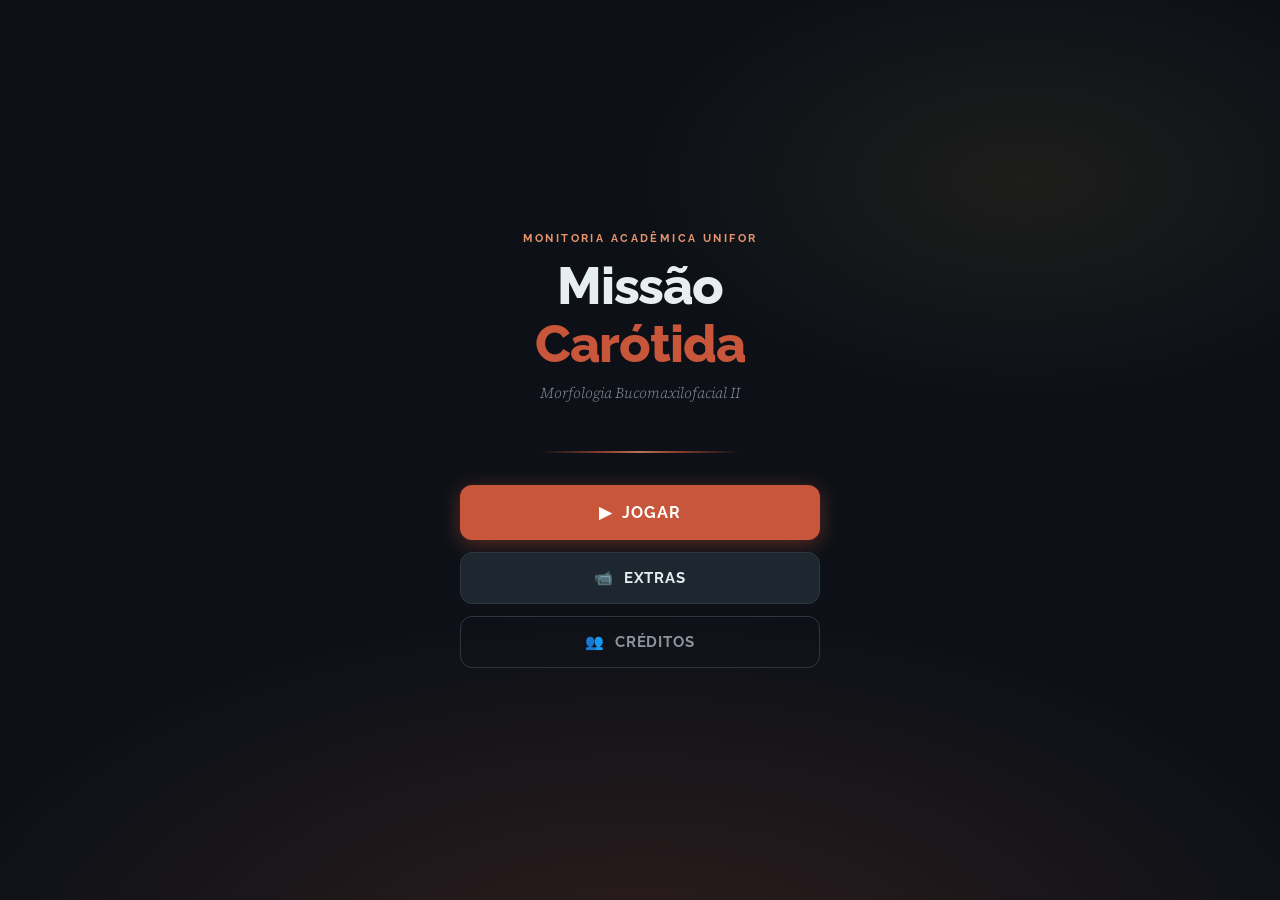
<file: index.html>
<!DOCTYPE html>
<html lang="pt-BR">
<head>
  <meta charset="UTF-8" />
  <meta name="viewport" content="width=device-width, initial-scale=1.0" />
  <title>Missão Carótida</title>
  <link rel="preconnect" href="https://fonts.googleapis.com" />
  <link href="https://fonts.googleapis.com/css2?family=Raleway:wght@300;400;600;700;800&family=Source+Serif+4:ital,wght@0,300;0,400;0,600;1,300&display=swap" rel="stylesheet" />
  <link rel="icon" href="data:image/svg+xml,%3Csvg xmlns=%22http://www.w3.org/2000/svg%22 viewBox=%220 0 100 100%22%3E%3Ctext y=%22.9em%22 font-size=%2290%22%3E%F0%9F%A6%B7%3C/text%3E%3C/svg%3E" />
  <link rel="apple-touch-icon" href="data:image/svg+xml,%3Csvg xmlns=%22http://www.w3.org/2000/svg%22 viewBox=%220 0 100 100%22%3E%3Ctext y=%22.9em%22 font-size=%2290%22%3E%F0%9F%A6%B7%3C/text%3E%3C/svg%3E" />
  <meta name="theme-color" content="#0d1117" />
  <link rel="stylesheet" href="style.css" />
</head>
<body>
  <div id="app"></div>
  <script src="game.js"></script>
</body>
</html>
</file>
<file: style.css>
/* ===== TOKENS ===== */
:root {
  --bg:        #0d1117;
  --surface:   #161b22;
  --surface2:  #1e2630;
  --border:    #30363d;
  --accent:    #c8563a;      /* arterial red */
  --accent2:   #e8956d;      /* lighter coral */
  --gold:      #d4a843;      /* bone/gold */
  --text:      #e6edf3;
  --text-muted:#8b949e;
  --green:     #3fb950;
  --red:       #f85149;
  --blue:      #58a6ff;

  --radius:    12px;
  --radius-lg: 20px;
  --shadow:    0 8px 32px rgba(0,0,0,0.5);

  --font-display: 'Raleway', sans-serif;
  --font-body:    'Source Serif 4', serif;
}

*, *::before, *::after { box-sizing: border-box; margin: 0; padding: 0; }

html, body {
  height: 100%;
  background: var(--bg);
  color: var(--text);
  font-family: var(--font-body);
  overflow: hidden;
}

#app {
  width: 100%;
  height: 100vh;
  display: flex;
  flex-direction: column;
  overflow: hidden;
}

/* ===== SCREEN BASE ===== */
.screen {
  width: 100%;
  height: 100%;
  display: none;
  flex-direction: column;
  align-items: center;
  justify-content: center;
  padding: 24px;
  position: relative;
  overflow-y: auto;
}
.screen.active { display: flex; }

/* ===== HOME ===== */
#screen-home {
  background:
    radial-gradient(ellipse 80% 60% at 50% 110%, rgba(200,86,58,0.18) 0%, transparent 70%),
    radial-gradient(ellipse 50% 40% at 80% 20%, rgba(212,168,67,0.08) 0%, transparent 60%),
    var(--bg);
}

.home-logo {
  text-align: center;
  margin-bottom: 48px;
}
.home-logo .eyebrow {
  font-family: var(--font-display);
  font-size: 11px;
  font-weight: 700;
  letter-spacing: 0.22em;
  text-transform: uppercase;
  color: var(--accent2);
  margin-bottom: 12px;
}
.home-logo h1 {
  font-family: var(--font-display);
  font-size: clamp(28px, 5vw, 52px);
  font-weight: 800;
  line-height: 1.1;
  color: var(--text);
  letter-spacing: -0.02em;
}
.home-logo h1 span {
  color: var(--accent);
}
.home-logo .subtitle {
  font-size: 15px;
  color: var(--text-muted);
  margin-top: 10px;
  font-style: italic;
  font-weight: 300;
}

/* Pulse vascular decoration */
.pulse-line {
  width: 280px;
  height: 40px;
  margin: 0 auto 32px;
  overflow: visible;
}

.home-buttons {
  display: flex;
  flex-direction: column;
  gap: 12px;
  width: 100%;
  max-width: 360px;
}

/* ===== BUTTONS ===== */
.btn {
  display: flex;
  align-items: center;
  justify-content: center;
  gap: 10px;
  padding: 16px 28px;
  border-radius: var(--radius);
  font-family: var(--font-display);
  font-size: 15px;
  font-weight: 700;
  letter-spacing: 0.06em;
  text-transform: uppercase;
  cursor: pointer;
  border: none;
  transition: all 0.18s ease;
  position: relative;
  overflow: hidden;
}
.btn::after {
  content: '';
  position: absolute;
  inset: 0;
  background: rgba(255,255,255,0);
  transition: background 0.15s;
}
.btn:hover::after { background: rgba(255,255,255,0.06); }
.btn:active { transform: scale(0.97); }

.btn-primary {
  background: var(--accent);
  color: #fff;
  box-shadow: 0 4px 20px rgba(200,86,58,0.4);
}
.btn-secondary {
  background: var(--surface2);
  color: var(--text);
  border: 1px solid var(--border);
}
.btn-ghost {
  background: transparent;
  color: var(--text-muted);
  border: 1px solid var(--border);
}
.btn-ghost:hover { color: var(--text); }

.btn-sm {
  padding: 9px 18px;
  font-size: 12px;
}
.btn-lg {
  padding: 18px 36px;
  font-size: 16px;
}

.btn:disabled {
  opacity: 0.4;
  cursor: not-allowed;
}
.btn:disabled:active { transform: none; }

/* ===== OVERLAY / POPUP ===== */
.overlay {
  position: fixed;
  inset: 0;
  background: rgba(0,0,0,0.75);
  backdrop-filter: blur(4px);
  display: flex;
  align-items: center;
  justify-content: center;
  z-index: 100;
  padding: 24px;
  opacity: 0;
  pointer-events: none;
  transition: opacity 0.2s;
}
.overlay.active {
  opacity: 1;
  pointer-events: all;
}

.popup {
  background: var(--surface);
  border: 1px solid var(--border);
  border-radius: var(--radius-lg);
  padding: 32px;
  max-width: 480px;
  width: 100%;
  box-shadow: var(--shadow);
  transform: translateY(8px);
  transition: transform 0.2s;
}
.overlay.active .popup { transform: translateY(0); }

.popup h2 {
  font-family: var(--font-display);
  font-size: 20px;
  font-weight: 700;
  margin-bottom: 8px;
  color: var(--text);
}
.popup .popup-body {
  font-size: 14px;
  color: var(--text-muted);
  line-height: 1.7;
  margin-bottom: 20px;
}
.popup-actions {
  display: flex;
  gap: 10px;
  justify-content: flex-end;
  flex-wrap: wrap;
}

/* ===== CREDITS POPUP ===== */
.credits-list {
  display: flex;
  flex-direction: column;
  gap: 12px;
  margin: 16px 0;
}
.credit-item {
  background: var(--surface2);
  border-radius: var(--radius);
  padding: 12px 16px;
}
.credit-item .name {
  font-family: var(--font-display);
  font-weight: 700;
  font-size: 14px;
  color: var(--text);
}
.credit-item .role {
  font-size: 12px;
  color: var(--text-muted);
  margin-top: 2px;
}

/* ===== LIVES HUD ===== */
.hud {
  display: flex;
  align-items: center;
  justify-content: space-between;
  width: 100%;
  max-width: 720px;
  padding: 12px 20px;
  background: var(--surface);
  border-radius: var(--radius);
  border: 1px solid var(--border);
  margin-bottom: 20px;
  flex-shrink: 0;
}
.hud-phase {
  font-family: var(--font-display);
  font-size: 11px;
  font-weight: 700;
  letter-spacing: 0.15em;
  text-transform: uppercase;
  color: var(--accent2);
}
.hud-lives {
  display: flex;
  gap: 6px;
}
.heart {
  font-size: 18px;
  transition: all 0.3s;
}
.heart.lost {
  filter: grayscale(1);
  opacity: 0.3;
}
.hud-progress {
  font-family: var(--font-display);
  font-size: 12px;
  color: var(--text-muted);
  font-weight: 600;
}

/* ===== GAME CONTENT WRAPPER ===== */
.game-wrap {
  width: 100%;
  max-width: 720px;
  flex: 1;
  display: flex;
  flex-direction: column;
  overflow: hidden;
}

/* ===== ANATOMY SVG AREA ===== */
.anatomy-stage {
  position: relative;
  width: 100%;
  background: var(--surface);
  border-radius: var(--radius-lg);
  border: 1px solid var(--border);
  overflow: hidden;
  flex-shrink: 0;
}

.anatomy-stage svg {
  width: 100%;
  height: auto;
  display: block;
}

/* ===== QUESTION PANEL ===== */
.question-panel {
  background: var(--surface);
  border: 1px solid var(--border);
  border-radius: var(--radius-lg);
  padding: 24px;
  margin-top: 16px;
  flex-shrink: 0;
}

.question-label {
  font-family: var(--font-display);
  font-size: 11px;
  font-weight: 700;
  letter-spacing: 0.18em;
  text-transform: uppercase;
  color: var(--accent2);
  margin-bottom: 8px;
}
.question-text {
  font-size: 17px;
  font-weight: 400;
  color: var(--text);
  margin-bottom: 20px;
  line-height: 1.5;
}

/* Text input */
.answer-input-wrap {
  display: flex;
  gap: 10px;
}
.answer-input {
  flex: 1;
  background: var(--bg);
  border: 1.5px solid var(--border);
  border-radius: var(--radius);
  padding: 12px 16px;
  color: var(--text);
  font-family: var(--font-display);
  font-size: 14px;
  font-weight: 700;
  letter-spacing: 0.06em;
  outline: none;
  transition: border-color 0.15s;
}
.answer-input:focus { border-color: var(--accent2); }
.answer-input.correct { border-color: var(--green); }
.answer-input.wrong { border-color: var(--red); }

/* Checkbox options */
.options-grid {
  display: flex;
  flex-direction: column;
  gap: 8px;
  margin-bottom: 20px;
}
.option-item {
  display: flex;
  align-items: center;
  gap: 12px;
  padding: 12px 16px;
  background: var(--bg);
  border: 1.5px solid var(--border);
  border-radius: var(--radius);
  cursor: pointer;
  transition: all 0.15s;
  user-select: none;
}
.option-item:hover { border-color: var(--accent2); background: var(--surface2); }
.option-item.selected { border-color: var(--accent); background: rgba(200,86,58,0.08); }
.option-item.correct-reveal { border-color: var(--green); background: rgba(63,185,80,0.08); }
.option-item.wrong-reveal { border-color: var(--red); background: rgba(248,81,73,0.08); }
.option-check {
  width: 20px; height: 20px;
  border-radius: 4px;
  border: 2px solid var(--border);
  display: flex; align-items: center; justify-content: center;
  flex-shrink: 0;
  transition: all 0.15s;
  font-size: 12px;
}
.option-item.selected .option-check {
  background: var(--accent);
  border-color: var(--accent);
  color: #fff;
}
.option-item.correct-reveal .option-check {
  background: var(--green);
  border-color: var(--green);
  color: #fff;
}
.option-text {
  font-family: var(--font-display);
  font-size: 13px;
  font-weight: 600;
  letter-spacing: 0.04em;
}

/* Feedback banner */
.feedback {
  padding: 12px 16px;
  border-radius: var(--radius);
  font-family: var(--font-display);
  font-size: 13px;
  font-weight: 600;
  margin-bottom: 16px;
  display: none;
  line-height: 1.5;
}
.feedback.show { display: block; }
.feedback.success { background: rgba(63,185,80,0.12); color: var(--green); border: 1px solid rgba(63,185,80,0.3); }
.feedback.error { background: rgba(248,81,73,0.12); color: var(--red); border: 1px solid rgba(248,81,73,0.3); }
.feedback.info { background: rgba(88,166,255,0.12); color: var(--blue); border: 1px solid rgba(88,166,255,0.3); }

/* ===== PUZZLE PHASE ===== */
.puzzle-wrap {
  display: flex;
  flex-direction: column;
  align-items: center;
  gap: 16px;
  width: 100%;
}

.artery-tree {
  width: 100%;
  position: relative;
}
.artery-tree svg {
  width: 100%;
  height: auto;
}

/* Piece slots */
.piece-slot {
  fill: rgba(200,86,58,0.12);
  stroke: var(--accent);
  stroke-width: 1.5;
  stroke-dasharray: 5 3;
  cursor: pointer;
  transition: all 0.2s;
  rx: 6;
}
.piece-slot:hover {
  fill: rgba(200,86,58,0.22);
}
.piece-slot.placed {
  fill: rgba(200,86,58,0.3);
  stroke-dasharray: none;
  cursor: default;
}
.piece-slot.placed-correct {
  fill: rgba(63,185,80,0.2);
  stroke: var(--green);
  stroke-dasharray: none;
}

/* Artery label inside slot */
.slot-label {
  font-family: 'Raleway', sans-serif;
  font-size: 9px;
  font-weight: 700;
  fill: var(--text);
  text-anchor: middle;
  dominant-baseline: middle;
  letter-spacing: 0.04em;
  pointer-events: none;
}

/* ===== FILL-IN GAME (Phase 2) ===== */
.fill-game {
  width: 100%;
  max-width: 680px;
}
.fill-progress-bar {
  height: 4px;
  background: var(--surface2);
  border-radius: 2px;
  margin-bottom: 24px;
  overflow: hidden;
}
.fill-progress-inner {
  height: 100%;
  background: var(--accent);
  border-radius: 2px;
  transition: width 0.4s ease;
}

.fill-card {
  background: var(--surface);
  border: 1px solid var(--border);
  border-radius: var(--radius-lg);
  padding: 32px;
  margin-bottom: 16px;
}
.fill-artery-name {
  font-family: var(--font-display);
  font-size: 22px;
  font-weight: 800;
  color: var(--accent2);
  margin-bottom: 8px;
  letter-spacing: -0.01em;
}
.fill-prompt {
  font-size: 15px;
  color: var(--text-muted);
  margin-bottom: 24px;
}
.fill-options {
  display: grid;
  grid-template-columns: 1fr 1fr;
  gap: 10px;
}
@media (max-width: 520px) {
  .fill-options { grid-template-columns: 1fr; }
}
.fill-option {
  background: var(--bg);
  border: 1.5px solid var(--border);
  border-radius: var(--radius);
  padding: 14px 16px;
  cursor: pointer;
  font-family: var(--font-display);
  font-size: 12px;
  font-weight: 600;
  color: var(--text);
  letter-spacing: 0.03em;
  transition: all 0.15s;
  text-align: left;
  line-height: 1.4;
}
.fill-option:hover { border-color: var(--accent2); background: var(--surface2); }
.fill-option.selected-correct { background: rgba(63,185,80,0.1); border-color: var(--green); color: var(--green); }
.fill-option.selected-wrong { background: rgba(248,81,73,0.1); border-color: var(--red); color: var(--red); }
.fill-option.reveal-correct { background: rgba(63,185,80,0.1); border-color: var(--green); color: var(--green); }
.fill-option:disabled, .fill-option[disabled] { cursor: default; }

.fill-score {
  font-family: var(--font-display);
  font-size: 13px;
  color: var(--text-muted);
  text-align: center;
  font-weight: 600;
}

/* ===== COMPLETION / VICTORY SCREEN ===== */
#screen-victory {
  background:
    radial-gradient(ellipse 80% 60% at 50% 110%, rgba(63,185,80,0.15) 0%, transparent 70%),
    var(--bg);
}
.victory-content {
  text-align: center;
  max-width: 480px;
}
.victory-icon {
  font-size: 72px;
  margin-bottom: 16px;
  animation: pop 0.5s cubic-bezier(0.34, 1.56, 0.64, 1);
}
@keyframes pop {
  from { transform: scale(0); opacity: 0; }
  to { transform: scale(1); opacity: 1; }
}
.victory-content h2 {
  font-family: var(--font-display);
  font-size: 32px;
  font-weight: 800;
  margin-bottom: 8px;
}
.victory-content p {
  color: var(--text-muted);
  margin-bottom: 32px;
  line-height: 1.6;
}

/* ===== GAME OVER SCREEN ===== */
.gameover-overlay {
  position: fixed;
  inset: 0;
  background: rgba(0,0,0,0.85);
  display: flex;
  align-items: center;
  justify-content: center;
  z-index: 200;
  flex-direction: column;
  gap: 20px;
  opacity: 0;
  pointer-events: none;
  transition: opacity 0.3s;
}
.gameover-overlay.active {
  opacity: 1;
  pointer-events: all;
}
.gameover-box {
  text-align: center;
  padding: 40px;
  background: var(--surface);
  border: 1px solid var(--red);
  border-radius: var(--radius-lg);
  max-width: 400px;
  width: 90%;
}
.gameover-box h2 {
  font-family: var(--font-display);
  font-size: 28px;
  font-weight: 800;
  color: var(--red);
  margin-bottom: 8px;
}
.gameover-box p {
  color: var(--text-muted);
  margin-bottom: 24px;
  font-size: 14px;
}

/* ===== PHASE SELECTOR ===== */
#screen-phases {
  background:
    radial-gradient(ellipse 60% 40% at 20% 80%, rgba(88,166,255,0.08) 0%, transparent 60%),
    var(--bg);
}
.phases-grid {
  display: grid;
  grid-template-columns: 1fr 1fr;
  gap: 16px;
  width: 100%;
  max-width: 600px;
  margin-top: 24px;
}
@media (max-width: 480px) {
  .phases-grid { grid-template-columns: 1fr; }
}
.phase-card {
  background: var(--surface);
  border: 1px solid var(--border);
  border-radius: var(--radius-lg);
  padding: 24px;
  cursor: pointer;
  transition: all 0.2s;
  text-align: left;
}
.phase-card:hover { border-color: var(--accent); transform: translateY(-2px); }
.phase-card.locked { opacity: 0.4; cursor: not-allowed; }
.phase-card.locked:hover { transform: none; border-color: var(--border); }
.phase-num {
  font-family: var(--font-display);
  font-size: 11px;
  font-weight: 700;
  letter-spacing: 0.2em;
  color: var(--accent2);
  margin-bottom: 6px;
}
.phase-title {
  font-family: var(--font-display);
  font-size: 16px;
  font-weight: 700;
  color: var(--text);
  margin-bottom: 4px;
}
.phase-desc {
  font-size: 12px;
  color: var(--text-muted);
  line-height: 1.5;
}
.phase-badge {
  display: inline-block;
  margin-top: 10px;
  font-family: var(--font-display);
  font-size: 10px;
  font-weight: 700;
  letter-spacing: 0.12em;
  padding: 3px 8px;
  border-radius: 4px;
  text-transform: uppercase;
}
.phase-badge.done { background: rgba(63,185,80,0.15); color: var(--green); }
.phase-badge.open { background: rgba(200,86,58,0.15); color: var(--accent2); }
.phase-badge.locked-badge { background: rgba(139,148,158,0.15); color: var(--text-muted); }

/* ===== TRANSITION ANIMATION ===== */
.screen-enter {
  animation: screenIn 0.35s ease both;
}
@keyframes screenIn {
  from { opacity: 0; transform: translateY(16px); }
  to { opacity: 1; transform: translateY(0); }
}

/* ===== SCROLLBAR ===== */
::-webkit-scrollbar { width: 6px; }
::-webkit-scrollbar-track { background: transparent; }
::-webkit-scrollbar-thumb { background: var(--border); border-radius: 3px; }

/* ===== UTIL ===== */
.text-center { text-align: center; }
.mt-8 { margin-top: 8px; }
.mt-16 { margin-top: 16px; }
.mb-16 { margin-bottom: 16px; }
.text-muted { color: var(--text-muted); font-size: 13px; }
.w-full { width: 100%; }
.flex-gap { display: flex; gap: 10px; }

/* Step indicator */
.step-indicator {
  display: flex;
  gap: 6px;
  margin-bottom: 16px;
}
.step-dot {
  width: 8px;
  height: 8px;
  border-radius: 50%;
  background: var(--border);
  transition: background 0.2s;
}
.step-dot.active { background: var(--accent); }
.step-dot.done { background: var(--green); }

/* ===== CUSTOM SELECT / DROPDOWN ===== */
.custom-select-wrap {
  position: relative;
  width: 100%;
}

.custom-select-btn {
  width: 100%;
  display: flex;
  align-items: center;
  justify-content: space-between;
  padding: 12px 16px;
  background: var(--bg);
  border: 1.5px solid var(--border);
  border-radius: var(--radius);
  cursor: pointer;
  transition: border-color 0.15s;
  font-family: var(--font-display);
  font-size: 13px;
  font-weight: 600;
  color: var(--text);
  text-align: left;
}
.custom-select-btn:hover { border-color: var(--accent2); }

.select-arrow {
  color: var(--text-muted);
  font-size: 14px;
  flex-shrink: 0;
  transition: transform 0.2s;
}
.custom-select-list.open + * .select-arrow,
.custom-select-btn:has(+ .custom-select-list.open) .select-arrow {
  transform: rotate(180deg);
}

.custom-select-list {
  position: absolute;
  top: calc(100% + 6px);
  left: 0; right: 0;
  background: var(--surface);
  border: 1.5px solid var(--border);
  border-radius: var(--radius);
  max-height: 240px;
  overflow-y: auto;
  z-index: 200;
  box-shadow: 0 8px 24px rgba(0,0,0,0.5);
  display: none;
}
.custom-select-list.open { display: block; }

.custom-select-option {
  padding: 11px 16px;
  font-family: var(--font-display);
  font-size: 12px;
  font-weight: 600;
  letter-spacing: 0.03em;
  color: var(--text);
  cursor: pointer;
  transition: background 0.12s;
  border-bottom: 1px solid var(--border);
}
.custom-select-option:last-child { border-bottom: none; }
.custom-select-option:hover { background: var(--surface2); }
.custom-select-option.active {
  background: rgba(200,86,58,0.12);
  color: var(--accent2);
}

/* ===== SLOT CLICKABLE HOVER ===== */
.slot-clickable:hover rect {
  fill: rgba(200,86,58,0.2) !important;
}

/* ===== HUD BACK BUTTON ===== */
.hud .btn-ghost:hover {
  background: rgba(255,255,255,0.06);
}

/* ===== PHASE 2 CARD GRID ===== */
.p2-card-grid {
  display: grid;
  grid-template-columns: 1fr 1fr;
  gap: 8px;
  width: 100%;
  max-width: 680px;
  margin: 0 auto;
}
@media (max-width: 500px) {
  .p2-card-grid { grid-template-columns: 1fr; }
}

.p2-card {
  display: flex;
  align-items: center;
  gap: 10px;
  padding: 10px 14px;
  background: var(--surface);
  border: 1.5px solid var(--border);
  border-radius: var(--radius);
  cursor: pointer;
  transition: all 0.15s;
  user-select: none;
}
.p2-card:hover {
  border-color: var(--accent);
  background: var(--surface2);
  transform: translateY(-1px);
}
.p2-card-done {
  border-color: var(--green);
  background: rgba(63,185,80,0.06);
  cursor: default;
}
.p2-card-done:hover { transform: none; background: rgba(63,185,80,0.06); border-color: var(--green); }

.p2-card-num {
  width: 28px;
  height: 28px;
  border-radius: 50%;
  background: rgba(200,86,58,0.85);
  color: #fff;
  font-family: var(--font-display);
  font-size: 12px;
  font-weight: 800;
  display: flex;
  align-items: center;
  justify-content: center;
  flex-shrink: 0;
}
.p2-card-num-done {
  background: var(--green);
}

.p2-card-info {
  flex: 1;
  min-width: 0;
}
.p2-card-type {
  font-family: var(--font-display);
  font-size: 9px;
  font-weight: 700;
  letter-spacing: 0.12em;
  text-transform: uppercase;
  color: var(--text-muted);
  margin-bottom: 2px;
}
.p2-card-label {
  font-family: var(--font-display);
  font-size: 11px;
  font-weight: 700;
  color: var(--text);
  letter-spacing: 0.03em;
  white-space: nowrap;
  overflow: hidden;
  text-overflow: ellipsis;
}
.p2-card-done .p2-card-label { color: var(--green); }

.p2-card-check {
  color: var(--green);
  font-size: 16px;
  font-weight: 700;
  flex-shrink: 0;
}

/* 2-col options for phase 1 muscles */
@media (max-width: 480px) {
  .options-grid[style*="grid-template-columns:1fr 1fr"] {
    grid-template-columns: 1fr !important;
  }
}
.option-item {
  font-size: 11px;
}
.option-text {
  font-size: 11px;
  letter-spacing: 0.02em;
}

/* ===== PULSE DIVIDER (replaces decorative SVG) ===== */
.pulse-divider {
  width: 200px;
  height: 2px;
  margin: 0 auto 32px;
  background: linear-gradient(90deg,
    transparent 0%,
    var(--accent) 35%,
    var(--accent2) 50%,
    var(--accent) 65%,
    transparent 100%);
  border-radius: 2px;
  opacity: 0.75;
}


/* ===== FASE 2 — QUEBRA-CABEÇA ===== */
#p2-layout {
  display: flex; gap: 16px; width: 100%;
  max-width: 820px; margin: 0 auto; align-items: flex-start;
}
#p2-layout * { box-sizing: border-box; }

/* ── bandeja lateral rolável ───────────────────────────── */
#p2-bandeja {
  flex: 0 0 156px; display: flex; flex-direction: column;
  background: var(--surface); border: 1px solid var(--border);
  border-radius: 12px; overflow: hidden;
  height: 70vh; max-height: 620px;
}
.p2-bandeja-cab {
  display: flex; align-items: center; justify-content: space-between;
  padding: 9px 12px; background: var(--surface2);
  border-bottom: 1px solid var(--border);
  font-family: var(--font-display); font-size: 10px; font-weight: 800;
  letter-spacing: .12em; text-transform: uppercase; color: var(--accent2);
  flex-shrink: 0;
}
.p2-bandeja-cab span {
  background: var(--accent); color: #fff; border-radius: 10px;
  padding: 1px 7px; font-size: 10px;
}
.p2-bandeja-lista {
  flex: 1; min-height: 0;
  overflow-y: auto; overflow-x: hidden;
  padding: 10px 8px;
  display: flex; flex-direction: column; gap: 9px; align-items: center;
  scrollbar-width: thin;
}
.p2-bandeja-lista, .p2-bandeja-lista * { box-sizing: border-box; }
.p2-bandeja-lista::-webkit-scrollbar { width: 6px; }
.p2-bandeja-lista::-webkit-scrollbar-track { background: transparent; }
.p2-bandeja-lista::-webkit-scrollbar-thumb {
  background: var(--border); border-radius: 3px;
}
.p2-bandeja-lista::-webkit-scrollbar-thumb:hover { background: var(--accent); }
.p2-bandeja-vazia {
  font-family: var(--font-display); font-size: 10px; font-weight: 700;
  color: var(--green); text-align: center; line-height: 1.6; padding: 14px 4px;
}

/* ── peça na bandeja ───────────────────────────────────── */
.p2-piece {
  width: 100%; max-width: 122px; height: 100px; flex-shrink: 0;
  display: flex; align-items: center; justify-content: center;
  background: var(--surface2); border: 2px dashed var(--accent);
  border-radius: 9px; padding: 3px; cursor: grab;
  transition: transform .15s, box-shadow .15s, border-color .15s;
}
.p2-piece img {
  width: 100%; height: 100%; object-fit: contain;
  pointer-events: none;
  /* realce para traços finos não sumirem na miniatura */
  filter: drop-shadow(0 0 1px rgba(255,255,255,.55))
          drop-shadow(0 0 3px rgba(0,0,0,.75))
          saturate(1.25) contrast(1.1);
}
.p2-piece:hover { transform: scale(1.06); border-color: var(--accent2); }
.p2-piece:active { cursor: grabbing; }
.p2-piece.p2-dragging { opacity: .4; }
.p2-piece.p2-selected {
  border-style: solid;
  box-shadow: 0 0 0 3px var(--accent), 0 0 16px rgba(200,86,58,.55);
}

/* ── tabuleiro ─────────────────────────────────────────── */
#p2-tabuleiro { flex: 1; min-width: 0; }
#p2-drop-area {
  position: relative; width: 100%; max-width: 380px; margin: 0 auto;
  border-radius: 14px; overflow: hidden; background: #0d1117;
  border: 2px solid var(--border); user-select: none;
  transition: border-color .15s, box-shadow .15s;
}
#p2-drop-area.p2-area-hover {
  border-color: var(--accent);
  box-shadow: 0 0 0 3px rgba(200,86,58,.28);
}
.p2-guia {
  width: 100%; display: block;
  opacity: .12; filter: grayscale(1) brightness(1.7);
}
.p2-fitted {
  position: absolute; inset: 0;
  width: 100%; height: 100%;
  object-fit: fill; pointer-events: none;
  animation: p2Snap .45s cubic-bezier(.34,1.5,.64,1);
  transform-origin: center;
}
.p2-fitted.p2-ok { filter: drop-shadow(0 0 5px rgba(63,185,80,.55)); }
@keyframes p2Snap {
  0%   { transform: scale(1.06); opacity: 0; filter: brightness(2.4); }
  55%  { transform: scale(.99);  opacity: 1; filter: brightness(1.35); }
  100% { transform: scale(1);    opacity: 1; filter: brightness(1); }
}
.p2-dica {
  text-align: center; margin-top: 10px; line-height: 1.6;
  font-family: var(--font-display); font-size: 10px;
  font-weight: 600; color: var(--text-muted);
}

/* ── mobile: bandeja vira faixa horizontal no topo ──────── */
@media (max-width: 620px) {
  #p2-layout { flex-direction: column; gap: 12px; }
  #p2-bandeja, 
  .p2-bandeja-lista {
    flex-direction: row; overflow-x: auto; overflow-y: hidden; padding: 10px;
  }
  .p2-piece { width: 100px; max-width: none; height: 84px; }
}

/* ── conclusão da fase 2: zoom-out revelando a artéria completa ── */
#p2-drop-area.p2-concluido {
  border-color: var(--green);
  box-shadow: 0 0 0 3px rgba(63,185,80,.3), 0 8px 40px rgba(63,185,80,.25);
  animation: p2ZoomOut 1.5s cubic-bezier(.22,1,.36,1) both;
}
@keyframes p2ZoomOut {
  0%   { transform: scale(1.22); }
  70%  { transform: scale(0.97); }
  100% { transform: scale(1); }
}
.p2-final {
  width: 100%; display: block; opacity: 0;
  animation: p2Revelar 1.1s ease .15s both;
}
@keyframes p2Revelar {
  from { opacity: 0; filter: brightness(2.2) saturate(0); }
  to   { opacity: 1; filter: brightness(1) saturate(1); }
}
.p2-final-tag {
  position: absolute; left: 50%; bottom: 12px; transform: translateX(-50%);
  background: rgba(63,185,80,.92); color: #fff;
  font-family: var(--font-display); font-size: 11px; font-weight: 800;
  letter-spacing: .06em; padding: 6px 14px; border-radius: 20px;
  white-space: nowrap; opacity: 0;
  animation: p2TagSobe .6s ease 1.1s both;
}
@keyframes p2TagSobe {
  from { opacity: 0; transform: translate(-50%, 14px); }
  to   { opacity: 1; transform: translate(-50%, 0); }
}
#p2-bandeja.p2-bandeja-off {
  animation: p2Somem .5s ease both;
}
@keyframes p2Somem {
  to { opacity: 0; transform: translateX(-16px); }
}

/* ===== CRÉDITOS ===== */
.credit-item .role {
  font-family: var(--font-display);
  font-size: 9px; font-weight: 800;
  letter-spacing: .14em; text-transform: uppercase;
  color: var(--accent2); margin-bottom: 4px;
}
.credit-item .name {
  font-family: var(--font-display);
  font-size: 13px; font-weight: 700; color: var(--text);
  line-height: 1.35;
}
.credit-item .mat {
  font-family: var(--font-display);
  font-size: 11px; color: var(--text-muted); letter-spacing: .04em;
}
.credits-sec {
  font-family: var(--font-display);
  font-size: 10px; font-weight: 800;
  letter-spacing: .16em; text-transform: uppercase;
  color: var(--text-muted);
  margin: 18px 0 10px; padding-top: 14px;
  border-top: 1px solid var(--border);
}
.credit-link {
  display: inline-block; margin-top: 2px;
  font-family: var(--font-display); font-size: 11px; font-weight: 600;
  color: var(--blue); text-decoration: none;
  word-break: break-all; line-height: 1.4;
}
.credit-link:hover { text-decoration: underline; }

/* ===== MISSÃO 03 ===== */


/* todas as camadas do tabuleiro da fase 3 ocupam a área inteira */


/* gabarito: artéria completa inteira, escurecida mas bem visível */


/* segmento encaixado: acende em cor plena */




/* aviso de área de soltura, some assim que a 1ª peça entra */

.p3-alvo span {
  font-family: var(--font-display); font-size: 10px; font-weight: 700;
  letter-spacing: .1em; text-transform: uppercase;
  color: var(--text-muted); background: rgba(13,17,23,.75);
  padding: 5px 12px; border-radius: 20px;
  border: 1px dashed var(--border);
}




/* menu dos ramos */
.p3-menu {
  display: grid; grid-template-columns: 1fr 1fr; gap: 12px;
  width: 100%; max-width: 620px; margin: 0 auto;
}
@media (max-width: 520px) { .p3-menu { grid-template-columns: 1fr; } }

.p3-card {
  display: flex; gap: 12px; align-items: center;
  background: var(--surface); border: 1.5px solid var(--border);
  border-radius: var(--radius-lg); padding: 14px;
  cursor: pointer; transition: transform .18s, border-color .18s;
}
.p3-card:hover { transform: translateY(-2px); border-color: var(--accent); }
.p3-card-ok {
  border-color: var(--green); background: rgba(63,185,80,.06);
  cursor: default;
}
.p3-card-ok:hover { transform: none; border-color: var(--green); }

.p3-card-img {
  width: 62px; height: 62px; object-fit: contain; flex-shrink: 0;
  filter: drop-shadow(0 2px 6px rgba(0,0,0,.45));
}
.p3-card-ok .p3-card-img { opacity: .55; }
.p3-card-info { flex: 1; min-width: 0; }
.p3-card-tag {
  font-family: var(--font-display); font-size: 9px; font-weight: 800;
  letter-spacing: .12em; text-transform: uppercase;
  color: var(--accent2); margin-bottom: 3px;
}
.p3-card-ok .p3-card-tag { color: var(--green); }
.p3-card-nome {
  font-family: var(--font-display); font-size: 12px; font-weight: 700;
  color: var(--text); line-height: 1.3; margin-bottom: 2px;
}
.p3-card-sub { font-size: 11px; color: var(--text-muted); }
.p3-bar {
  height: 3px; background: var(--bg); border-radius: 2px;
  margin-top: 8px; overflow: hidden;
}
.p3-bar-in {
  height: 100%; background: var(--accent);
  border-radius: 2px; transition: width .4s ease;
}



/* peça cuja imagem não carregou: mostra "?" no lugar do quadrado vazio */
.p2-piece { position: relative; }
.p2-piece-fb {
  display: none; position: absolute; inset: 0;
  align-items: center; justify-content: center;
  font-family: var(--font-display); font-size: 22px; font-weight: 900;
  color: var(--accent); pointer-events: none;
}
.p2-piece img.img-falhou { display: none; }
.p2-piece img.img-falhou ~ .p2-piece-fb { display: flex; }

/* ===== MODO DESENVOLVEDOR ===== */

/* botão redondo "?" na tela de seleção de missão */
#btn-dev {
  position: absolute; top: 18px; right: 18px;
  width: 38px; height: 38px; border-radius: 50%;
  background: var(--surface); border: 1.5px solid var(--border);
  color: var(--text-muted); cursor: pointer;
  font-family: var(--font-display); font-size: 17px; font-weight: 800;
  display: flex; align-items: center; justify-content: center;
  transition: all .18s; z-index: 5; opacity: .45;
}
#btn-dev:hover {
  opacity: 1; color: var(--accent2);
  border-color: var(--accent); transform: scale(1.08);
}
#btn-dev:active { transform: scale(.94); }

/* selo fixo no canto superior direito */
#dev-selo {
  position: fixed; top: 12px; right: 12px; z-index: 300;
  display: flex; align-items: center; gap: 7px;
  background: rgba(88,166,255,.14);
  border: 1.5px solid var(--blue);
  border-radius: 20px; padding: 5px 8px 5px 11px;
  font-family: var(--font-display); font-size: 10px; font-weight: 800;
  letter-spacing: .14em; color: var(--blue);
  box-shadow: 0 2px 14px rgba(88,166,255,.25);
  animation: devEntra .35s ease both;
}
@keyframes devEntra {
  from { opacity: 0; transform: translateY(-10px); }
  to   { opacity: 1; transform: translateY(0); }
}
#dev-selo .dev-ponto {
  width: 7px; height: 7px; border-radius: 50%;
  background: var(--blue); flex-shrink: 0;
  animation: devPulsa 1.6s ease-in-out infinite;
}
@keyframes devPulsa {
  0%,100% { opacity: 1;  box-shadow: 0 0 0 0 rgba(88,166,255,.6); }
  50%     { opacity: .5; box-shadow: 0 0 0 5px rgba(88,166,255,0); }
}
#dev-selo button {
  background: none; border: none; cursor: pointer;
  color: var(--blue); opacity: .6;
  font-size: 13px; line-height: 1; padding: 0 2px;
}
#dev-selo button:hover { opacity: 1; }

/* selo "Dev" nos cards de missão desbloqueados pelo modo */
.phase-badge.dev-badge {
  background: rgba(88,166,255,.15);
  color: var(--blue);
}

/* corações no modo dev: nunca apagam */
.heart.heart-dev {
  filter: none !important; opacity: 1 !important;
  animation: devPulsa 2.2s ease-in-out infinite;
}


/* ===== MISSÃO 03 — quebra-cabeça ===== */
#p3-bandeja {
  flex: 0 0 156px; display: flex; flex-direction: column;
  background: var(--surface); border: 1px solid var(--border);
  border-radius: 12px; overflow: hidden;
  height: 70vh; max-height: 620px;
}

#p3-drop-area {
  position: relative; width: 100%; max-width: 500px; margin: 0 auto;
  height: 0;                       /* altura vem do padding-bottom inline */
  border-radius: 14px; overflow: hidden; background: #141b26;
  border: 2px dashed var(--border); user-select: none;
  transition: border-color .15s, box-shadow .15s, background .15s;
}
#p3-drop-area.p2-area-hover {
  border-color: var(--accent); border-style: solid;
  background: #131a24;
  box-shadow: 0 0 0 3px rgba(200,86,58,.28);
}
#p3-drop-area > img {
  position: absolute; inset: 0;
  width: 100%; height: 100%;
  object-fit: contain; pointer-events: none;
}

/* gabarito: artéria completa escurecida, mas bem visível */
#p3-drop-area .p3-guia {
  opacity: .34;
  filter: grayscale(1) brightness(2.6) contrast(.85);
}

/* segmento encaixado: acende em cor plena */
#p3-drop-area .p3-seg {
  animation: p3Acender .5s cubic-bezier(.34,1.5,.64,1) both;
}
#p3-drop-area .p3-seg-ok {
  filter: drop-shadow(0 0 5px rgba(63,185,80,.5)) saturate(1.12) brightness(1.06);
}
@keyframes p3Acender {
  0%   { opacity: 0; filter: brightness(2.6) saturate(0); transform: scale(1.05); }
  55%  { opacity: 1; filter: brightness(1.45) saturate(1); transform: scale(.99); }
  100% { opacity: 1; filter: brightness(1) saturate(1);    transform: scale(1); }
}

/* aviso de área de soltura */
.p3-alvo {
  position: absolute; inset: 0; display: flex;
  align-items: flex-end; justify-content: center;
  padding-bottom: 14px; pointer-events: none;
}
.p3-alvo span {
  font-family: var(--font-display); font-size: 10px; font-weight: 700;
  letter-spacing: .1em; text-transform: uppercase;
  color: var(--text-muted); background: rgba(13,17,23,.75);
  padding: 5px 12px; border-radius: 20px; border: 1px dashed var(--border);
}
#p3-drop-area.p2-area-hover .p3-alvo span {
  color: var(--accent2); border-color: var(--accent);
  background: rgba(200,86,58,.16);
}

/* conclusão do ramo */
#p3-drop-area.p2-concluido {
  border-color: var(--green); border-style: solid;
  box-shadow: 0 0 0 3px rgba(63,185,80,.3), 0 8px 40px rgba(63,185,80,.25);
  animation: p2ZoomOut 1.5s cubic-bezier(.22,1,.36,1) both;
}
#p3-drop-area .p3-final {
  opacity: 0; animation: p2Revelar 1.1s ease .15s both;
}

/* cards do menu de ramos, sem miniatura */
.p3-card { display: block; }
.p3-card-info { width: 100%; }

@media (max-width: 620px) {
  #p3-bandeja { flex: none; width: 100%; height: auto; max-height: none; }
}

/* legenda do tabuleiro da Missão 03 */
.p3-legenda {
  display: inline-flex; align-items: center; gap: 5px;
  margin: 0 8px 4px;
  font-family: var(--font-display); font-size: 9.5px; font-weight: 700;
  letter-spacing: .04em; color: var(--text-muted);
}
.p3-legenda i {
  width: 13px; height: 8px; border-radius: 3px; display: inline-block;
}
.p3-am-escuro { background: #8b96a0; }
.p3-am-claro  {
  background: linear-gradient(90deg, #4fb6c4, #3fb950);
  box-shadow: 0 0 5px rgba(63,185,80,.45);
}

/* gabarito ausente: avisa qual arquivo falta */
.p3-guia-falhou {
  position: absolute; inset: 0; display: flex;
  flex-direction: column; align-items: center; justify-content: center;
  gap: 8px; padding: 24px; text-align: center; pointer-events: none;
  font-family: var(--font-display); font-size: 11px; color: var(--text-muted);
  line-height: 1.6;
}
.p3-guia-falhou code {
  font-size: 10px; color: var(--accent2);
  background: rgba(200,86,58,.12); padding: 3px 8px; border-radius: 5px;
}
</file>
